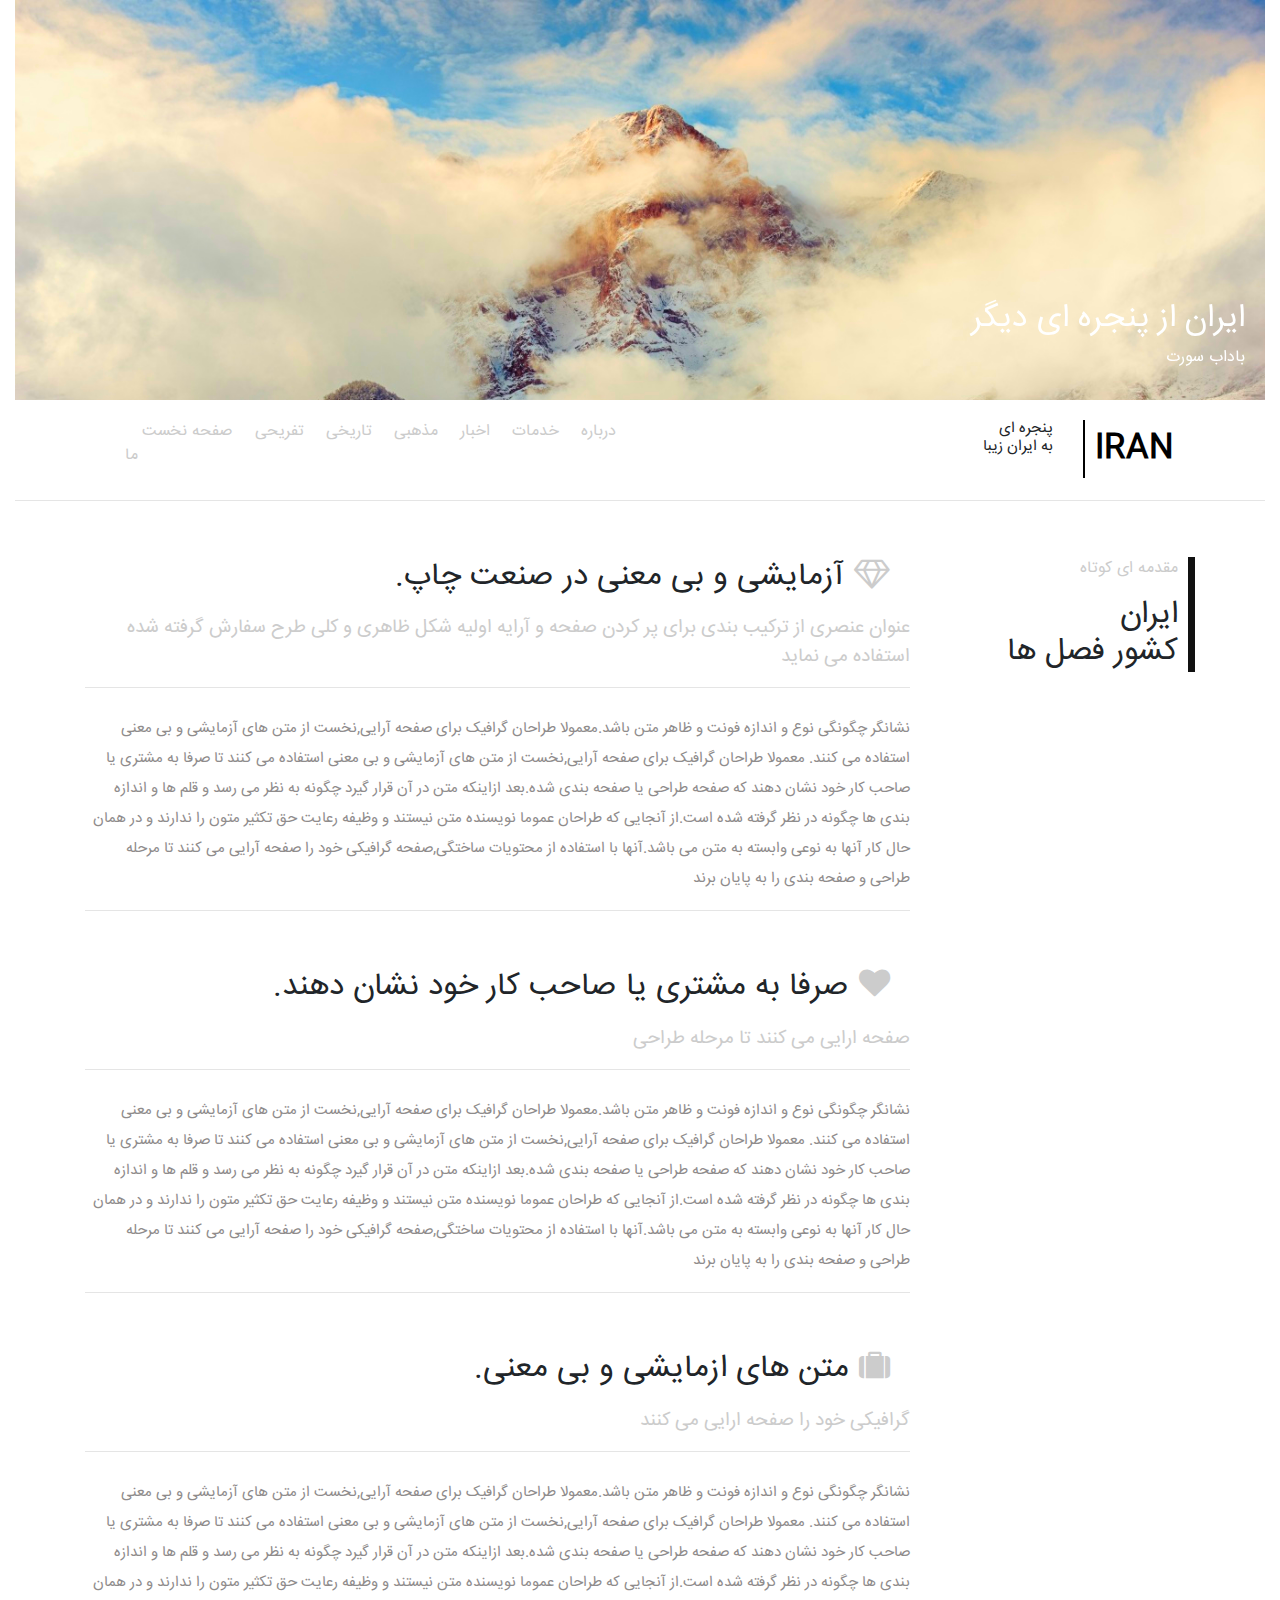
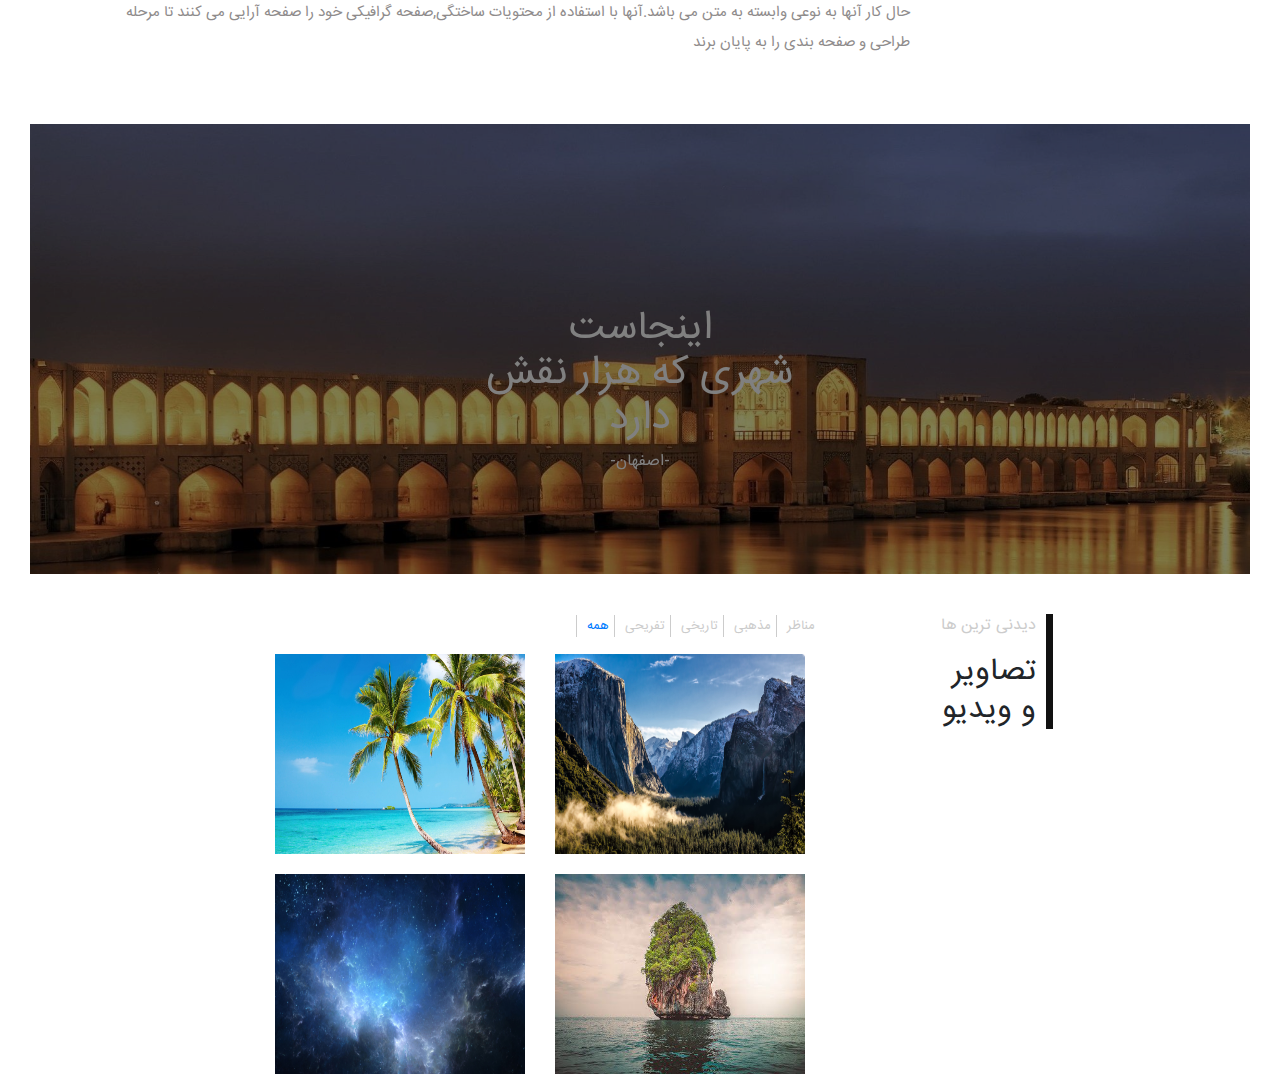
<file: index1.html>
<!DOCTYPE html>
<html lang="en">

<head>
    <meta charset="UTF-8">
    <meta name="viewport" content="width=device-width, initial-scale=1.0">
    <title>bootstrap1</title>
    <link href="css/bootstrap.min.css" rel="stylesheet">
    <link rel="stylesheet" href="icons/css/font-awesome.min.css">
    <link rel="stylesheet" href="css/image-effect.css">
    <link rel="stylesheet" href="css/style.css">


</head>

<body>
    <!--start container-fluid-->
    <div class="container-fluid">
        <div class="row">
            <div class="col-md-12">
                <div class="background">
                    <h2>ایران از پنجره ای دیگر</h2>
                    <p>باداب سورت</p>
                </div>
            </div>
        </div>
         <!-- </div>  -->
        <!--end container-fluid-->
        <!--start container-->
        <div class="container">
            <!--navbar menu-->
            <div class="row" id="nav">

                <div class="col-md-6">
                    <div class="menu">
                        <ul>
                            <li class="active"><a>صفحه نخست</a></li>
                            <li><a>تفریحی</a></li>
                            <li><a>تاریخی</a></li>
                            <li><a>مذهبی</a></li>
                            <li><a>اخبار</a></li>
                            <li><a>خدمات</a></li>
                            <li><a>درباره ما</a></li>
                        </ul>
                    </div>

                </div>
                <div class="col-md-6">
                    <div class="row">
                        <div class="col-md-6">
                        </div>
                        <div class="col-md-3">
                            <h3 class="logo"> پنجره ای<br> به ایران زیبا </h3>
                        </div>
                        <div class="col-md-3">
                            <a class="navbar-brand" href="#">IRAN</a>
                        </div>
                    </div>
                </div>
            </div>
            <!--end navbar menu-->

        </div>

        <!--end container-->
        <hr>
        <!--start container main-->
        <div class="container">
            <div class="row">
                <div class="col-md-9">
                    <div class="title1">
                        <h4>.آزمایشی و بی معنی در صنعت چاپ<span><i class="fa fa-diamond"></i></span></h4>

                        <p>عنوان عنصری از ترکیب بندی برای پر کردن صفحه و آرایه اولیه شکل ظاهری و کلی طرح سفارش گرفته شده
                            استفاده می نماید</p>
                        <hr>
                        <div class="matn">
                            <p>نشانگر چگونگی نوع و اندازه فونت و ظاهر متن باشد.معمولا طراحان گرافیک برای صفحه آرایی,نخست
                                از متن های آزمایشی و بی معنی استفاده می کنند.


                                معمولا طراحان گرافیک برای صفحه آرایی,نخست از متن های آزمایشی و بی معنی استفاده می کنند
                                تا صرفا به مشتری یا صاحب کار خود نشان دهند که صفحه طراحی یا صفحه بندی شده.بعد ازاینکه
                                متن در آن قرار گیرد چگونه به نظر می رسد و قلم ها و اندازه بندی ها چگونه در نظر گرفته شده
                                است.از آنجایی که طراحان عموما نویسنده متن نیستند و وظیفه رعایت حق تکثیر متون را ندارند و
                                در همان حال کار آنها به نوعی وابسته به متن می باشد.آنها با استفاده از محتویات
                                ساختگی,صفحه گرافیکی خود را صفحه آرایی می کنند تا مرحله طراحی و صفحه بندی را به پایان
                                برند</p>
                            <hr>
                        </div>
                    </div>
                </div>
                <div class="col-md-3">
                    <div class="title">
                        <p>مقدمه ای کوتاه</p>
                        <h4>ایران<br>کشور فصل ها</h4>
                    </div>
                </div>
            </div>
            <div class="row">
                <div class="col-md-9">
                    <div class="title1">
                        <h4>.صرفا به مشتری یا صاحب کار خود نشان دهند<span><i class="fa fa-heart"></i></span></h4>
                        <p>صفحه ارایی می کنند تا مرحله طراحی</p>
                        <hr>
                        <div class="matn">
                            <p>نشانگر چگونگی نوع و اندازه فونت و ظاهر متن باشد.معمولا طراحان گرافیک برای صفحه آرایی,نخست
                                از متن های آزمایشی و بی معنی استفاده می کنند.


                                معمولا طراحان گرافیک برای صفحه آرایی,نخست از متن های آزمایشی و بی معنی استفاده می کنند
                                تا صرفا به مشتری یا صاحب کار خود نشان دهند که صفحه طراحی یا صفحه بندی شده.بعد ازاینکه
                                متن در آن قرار گیرد چگونه به نظر می رسد و قلم ها و اندازه بندی ها چگونه در نظر گرفته شده
                                است.از آنجایی که طراحان عموما نویسنده متن نیستند و وظیفه رعایت حق تکثیر متون را ندارند و
                                در همان حال کار آنها به نوعی وابسته به متن می باشد.آنها با استفاده از محتویات
                                ساختگی,صفحه گرافیکی خود را صفحه آرایی می کنند تا مرحله طراحی و صفحه بندی را به پایان
                                برند</p>
                            <hr>
                        </div>
                    </div>
                </div>
                <div class="col-md-3"></div>
            </div>
            <div class="row">
                <div class="col-md-9">
                    <div class="title1">
                        <h4>.متن های ازمایشی و بی معنی<span><i class="fa fa-suitcase"></i></span></h4>
                        <p>گرافیکی خود را صفحه ارایی می کنند</p>
                        <hr>
                        <div class="matn">
                            <p>نشانگر چگونگی نوع و اندازه فونت و ظاهر متن باشد.معمولا طراحان گرافیک برای صفحه آرایی,نخست
                                از متن های آزمایشی و بی معنی استفاده می کنند.


                                معمولا طراحان گرافیک برای صفحه آرایی,نخست از متن های آزمایشی و بی معنی استفاده می کنند
                                تا صرفا به مشتری یا صاحب کار خود نشان دهند که صفحه طراحی یا صفحه بندی شده.بعد ازاینکه
                                متن در آن قرار گیرد چگونه به نظر می رسد و قلم ها و اندازه بندی ها چگونه در نظر گرفته شده
                                است.از آنجایی که طراحان عموما نویسنده متن نیستند و وظیفه رعایت حق تکثیر متون را ندارند و
                                در همان حال کار آنها به نوعی وابسته به متن می باشد.آنها با استفاده از محتویات
                                ساختگی,صفحه گرافیکی خود را صفحه آرایی می کنند تا مرحله طراحی و صفحه بندی را به پایان
                                برند</p>
                        </div>
                    </div>
                </div>
                <div class="col-md-3"></div>
            </div>
        </div>
        <!--end container main-->
        <!--start container-fluid pic isfahan-->
        <div class="container-fluid">
            <div class="pic-isfahan">
                <div class="neveshte">
                    <h2>اینجاست<br>شهری که هزار نقش دارد </h2>
                    <p>-اصفهان-</p>
                </div>
            </div>
        </div>
        <!--end container-fluid pic isfahan-->
        <!--start container gallery-->
        <div class="container ">
            <div class="row">
                <div class="col-md-2"></div>
                <div class="col-md-6 ">
                    <div class="nav2">
                        <ul>
                            <li class="active"><a href="#">همه</a></li>
                            <li><a>تفریحی</a></li>
                            <li><a>تاریخی</a></li>
                            <li><a>مذهبی</a></li>
                            <li><a>مناظر</a></li>
                        </ul>
                    </div>
                    <div class="image">
                        <img src="./image/teahub.io-4k-ultra-hd-wallpapers-90694.png" alt="">
                        <img src="./image/685208.jpg" alt="">
                        <img src="./image/17520.jpg" alt="">
                        <img src="./image/4k-wallpapers-desktop-best-sites-interfacelift.jpg.optimal.jpg" alt="">
                    </div>
                </div>
                <div class="col-md-2 ml-5">
                    <div class="title">
                        <p>دیدنی ترین ها</p>
                        <h4>تصاویر<br>و ویدیو</h4>
                    </div>
                </div>
                <div class="col-md-2"></div>
            </div>
            <!-- <div class="img-box img-box-top">
                <img src="./image/1667262.jpg" alt="">
                <div><span>توضیحات تصویر</span></div>
            </div>
        </div> -->

        <!--end container gallery-->
        <script src="https://code.jquery.com/jquery-3.5.1.slim.min.js"
            integrity="sha384-DfXdz2htPH0lsSSs5nCTpuj/zy4C+OGpamoFVy38MVBnE+IbbVYUew+OrCXaRkfj" crossorigin="anonymous">
        </script>
        <script src="https://cdn.jsdelivr.net/npm/popper.js@1.16.1/dist/umd/popper.min.js"
            integrity="sha384-9/reFTGAW83EW2RDu2S0VKaIzap3H66lZH81PoYlFhbGU+6BZp6G7niu735Sk7lN" crossorigin="anonymous">
        </script>
        <script src="js/bootstrap.min.js"></script>
</body>

</html>
</file>
<file: css/image-effect.css>
.img-box{display:inline-block; vertical-align:middle; position:relative; overflow:hidden; cursor:pointer; color:rgba(255,255,255,1)}
.img-box img{display:block}
.img-box div{position:absolute; display:flex; opacity:0; width:100%; height:100%; transition:all 0.2s ease-in-out; text-align:center;
-o-transition:all 0.2s ease-in-out;
-ms-transition:all 0.2s ease-in-out;
-moz-transition:all 0.2s ease-in-out;
-webkit-transition:all 0.2s ease-in-out; background-color:rgba(0,0,0,.5); font-size:24px}
.img-box:hover > div{opacity:1}
.img-box div span{width:95%; margin:auto; text-shadow:2px 2px 0 rgba(0,0,0,.5) }

.img-box-top div{top:-100%;}
.img-box-top:hover > div{top:0}

.img-box-right div{top:0; right:-100%;}
.img-box-right:hover > div{right:0}

.img-box-bottom div{bottom:-100%; left:0;}
.img-box-bottom:hover > div{bottom:0}

.img-box-left div{top:0; left:-100%;}
.img-box-left:hover > div{left:0}
</file>
<file: css/style.css>
@font-face{
    font-family: "IranSansWeb";
    font-style: normal;
    font-weight: normal;
    src: url(../font/eot/IRANSansWeb.eot) format("embedded-opentype") , url(../font/ttf/IRANSansWeb.ttf) format("true-type") , url(../font/woff/IRANSansWeb.woff) format("woff") , url(../font/woff2/IRANSansWeb.woff2) format("woff2");

}
 body{
    /* direction: rtl; */
    font-family: "IranSansWeb";
} 
.background{
    background: url(../image/ww.jpg)no-repeat;
    color: white;
    height: 400px;
    background-size: cover;
    filter: saturate(250%);
    text-align: right;
    padding-top: 300px;
    padding-right: 20px;
}
.menu ul{
    margin-top: 20px;
}
.menu ul > li{
    display: inline;
    list-style: none;
    padding-left: 17px;
    color: #cccccc;
    cursor: pointer;
}

.navbar-brand{
    font-size: 200%;
    margin-top: 20px;
    font-weight: bold;
    color:black;
    border-left: 2px solid black;
    text-align: right;
    padding-left: 10px;
}
.logo{ 
    margin-top: 20px;
  font-size: 0.95rem;
  text-align: right;
}
.title{
    border-right: 7px solid #111111;
    text-align: right;
    margin-top: 40px;
}
.title p{
    color:#cccccc;
    padding-right: 10px;
    letter-spacing: 4px;
}
.title h4{
    font-size: 1.95rem;
    padding-right: 10px;
}
.title1{
    text-align: right;
    margin-top: 40px;
}
.title1 h4{
    font-size: 1.95rem;
    padding-right: 20px;
}
.title1 p{
    font-size: 19px;
    color: #cccccc;
    padding-top:10px;
}
i{
    color: #cccccc;
    padding-left: 10px;
}
.matn p{
    color: #8f8c8c;
    direction: rtl;
    font-size: 15px;
    line-height: 30px;
}
.pic-isfahan{
    background-image: url(../image/1667262.jpg);
    filter:brightness(50%);
    height: 450px;
    background-size: cover;
    margin-top: 50px;
    }
.neveshte{
    text-align: center;
    color: white;
    padding: 15% 35%;
}
.neveshte h2{
    line-height: 45px;   
    font-size: 40px;
    color: white;    filter:none;




}
.neveshte p{
    letter-spacing: 4px;
}
/* .nav2{
    direction: rtl;
} */
.nav2 ul{
    margin-top: 40px;
    margin-left: 50px;
    text-align: end;
}
.nav2 ul li{
    display: inline;
    list-style: none;
    color: #cccccc;
    font-size: 13px;
    border-left: 1px solid #cccccc;
    padding-left: 10px;
}
.image{
    display: grid;
    grid-template-columns: 1fr 1fr;
    grid-template-rows:1fr 1fr;
    gap: 20px;
    /* margin-left: 200px; */
}
img{
    width: 250px;
    height: 200px;
}
</file>
